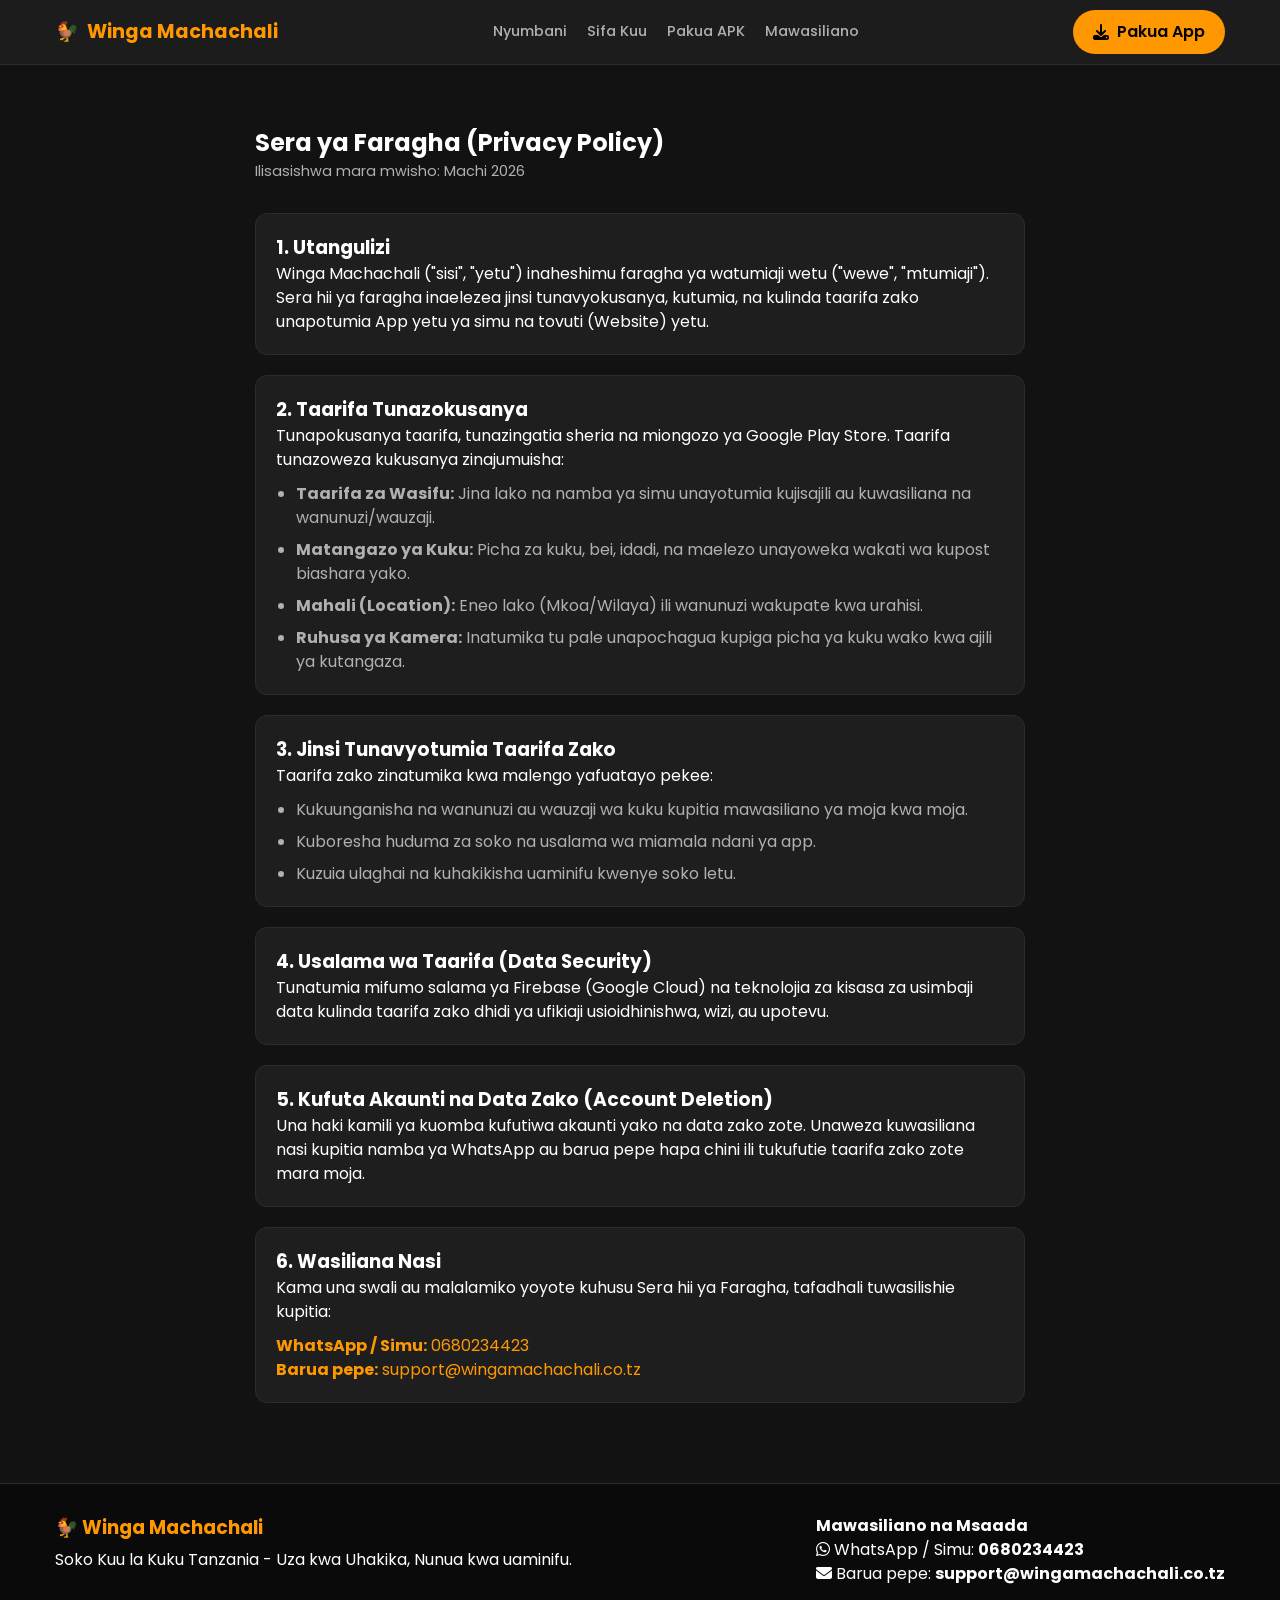
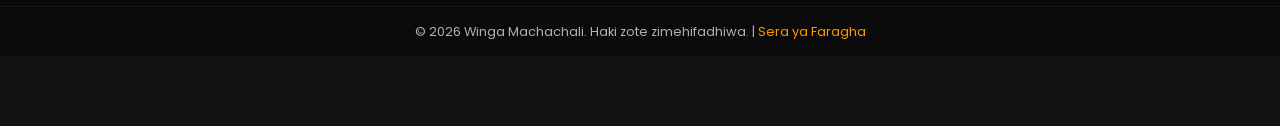
<file: privacy.html>
<!DOCTYPE html>
<html lang="sw">
<head>
    <meta charset="UTF-8">
    <meta name="viewport" content="width=device-width, initial-scale=1.0">
    <title>Sera ya Faragha (Privacy Policy) - Winga Machachali</title>
    <meta name="description" content="Sera ya Faragha ya App na Website ya Winga Machachali. Jinsi tunavyokusanya na kulinda taarifa zako za kibinafsi.">
    <link rel="stylesheet" href="styles.css">
    <link rel="preconnect" href="https://fonts.googleapis.com">
    <link rel="preconnect" href="https://fonts.gstatic.com" crossorigin>
    <link href="https://fonts.googleapis.com/css2?family=Poppins:wght@300;400;600;700&display=swap" rel="stylesheet">
    <link rel="stylesheet" href="https://cdnjs.cloudflare.com/ajax/libs/font-awesome/6.4.0/css/all.min.css">
</head>
<body>

    <!-- Navigation Bar -->
    <nav class="navbar">
        <div class="container nav-container">
            <div class="logo">
                <span class="logo-icon">🐓</span>
                <span class="logo-text"><a href="index.html" style="color:inherit; text-decoration:none;">Winga <span>Machachali</span></a></span>
            </div>
            <ul class="nav-links">
                <li><a href="index.html">Nyumbani</a></li>
                <li><a href="index.html#features">Sifa Kuu</a></li>
                <li><a href="index.html#download">Pakua APK</a></li>
                <li><a href="index.html#contact">Mawasiliano</a></li>
            </ul>
            <a href="index.html#download" class="btn btn-primary nav-btn"><i class="fas fa-download"></i> Pakua App</a>
        </div>
    </nav>

    <!-- Privacy Policy Content -->
    <section class="features" style="padding: 60px 0;">
        <div class="container" style="max-width: 800px;">
            <div class="section-title" style="text-align: left; margin-bottom: 30px;">
                <h1>Sera ya Faragha (Privacy Policy)</h1>
                <p style="color: var(--text-gray); font-size: 0.9rem;">Ilisasishwa mara mwisho: Machi 2026</p>
            </div>

            <div class="feature-card" style="margin-bottom: 20px;">
                <h3>1. Utangulizi</h3>
                <p>Winga Machachali ("sisi", "yetu") inaheshimu faragha ya watumiaji wetu ("wewe", "mtumiaji"). Sera hii ya faragha inaelezea jinsi tunavyokusanya, kutumia, na kulinda taarifa zako unapotumia App yetu ya simu na tovuti (Website) yetu.</p>
            </div>

            <div class="feature-card" style="margin-bottom: 20px;">
                <h3>2. Taarifa Tunazokusanya</h3>
                <p>Tunapokusanya taarifa, tunazingatia sheria na miongozo ya Google Play Store. Taarifa tunazoweza kukusanya zinajumuisha:</p>
                <ul style="color: var(--text-gray); margin-left: 20px; margin-top: 10px; display: flex; flex-direction: column; gap: 8px;">
                    <li><strong>Taarifa za Wasifu:</strong> Jina lako na namba ya simu unayotumia kujisajili au kuwasiliana na wanunuzi/wauzaji.</li>
                    <li><strong>Matangazo ya Kuku:</strong> Picha za kuku, bei, idadi, na maelezo unayoweka wakati wa kupost biashara yako.</li>
                    <li><strong>Mahali (Location):</strong> Eneo lako (Mkoa/Wilaya) ili wanunuzi wakupate kwa urahisi.</li>
                    <li><strong>Ruhusa ya Kamera:</strong> Inatumika tu pale unapochagua kupiga picha ya kuku wako kwa ajili ya kutangaza.</li>
                </ul>
            </div>

            <div class="feature-card" style="margin-bottom: 20px;">
                <h3>3. Jinsi Tunavyotumia Taarifa Zako</h3>
                <p>Taarifa zako zinatumika kwa malengo yafuatayo pekee:</p>
                <ul style="color: var(--text-gray); margin-left: 20px; margin-top: 10px; display: flex; flex-direction: column; gap: 8px;">
                    <li>Kukuunganisha na wanunuzi au wauzaji wa kuku kupitia mawasiliano ya moja kwa moja.</li>
                    <li>Kuboresha huduma za soko na usalama wa miamala ndani ya app.</li>
                    <li>Kuzuia ulaghai na kuhakikisha uaminifu kwenye soko letu.</li>
                </ul>
            </div>

            <div class="feature-card" style="margin-bottom: 20px;">
                <h3>4. Usalama wa Taarifa (Data Security)</h3>
                <p>Tunatumia mifumo salama ya Firebase (Google Cloud) na teknolojia za kisasa za usimbaji data kulinda taarifa zako dhidi ya ufikiaji usioidhinishwa, wizi, au upotevu.</p>
            </div>

            <div class="feature-card" style="margin-bottom: 20px;">
                <h3>5. Kufuta Akaunti na Data Zako (Account Deletion)</h3>
                <p>Una haki kamili ya kuomba kufutiwa akaunti yako na data zako zote. Unaweza kuwasiliana nasi kupitia namba ya WhatsApp au barua pepe hapa chini ili tukufutie taarifa zako zote mara moja.</p>
            </div>

            <div class="feature-card" style="margin-bottom: 20px;">
                <h3>6. Wasiliana Nasi</h3>
                <p>Kama una swali au malalamiko yoyote kuhusu Sera hii ya Faragha, tafadhali tuwasilishie kupitia:</p>
                <p style="margin-top: 10px; color: var(--primary-orange);"><strong>WhatsApp / Simu:</strong> 0680234423</p>
                <p style="color: var(--primary-orange);"><strong>Barua pepe:</strong> support@wingamachachali.co.tz</p>
            </div>
        </div>
    </section>

    <!-- Footer -->
    <footer id="contact" class="footer">
        <div class="container footer-container">
            <div class="footer-info">
                <h3>🐓 Winga Machachali</h3>
                <p>Soko Kuu la Kuku Tanzania - Uza kwa Uhakika, Nunua kwa uaminifu.</p>
            </div>
            <div class="footer-contact">
                <h4>Mawasiliano na Msaada</h4>
                <p><i class="fab fa-whatsapp"></i> WhatsApp / Simu: <strong>0680234423</strong></p>
                <p><i class="fas fa-envelope"></i> Barua pepe: <strong>support@wingamachachali.co.tz</strong></p>
            </div>
        </div>
        <div class="footer-bottom">
            <p>&copy; 2026 Winga Machachali. Haki zote zimehifadhiwa. | <a href="privacy.html" style="color: var(--primary-orange); text-decoration: none;">Sera ya Faragha</a></p>
        </div>
    </footer>

    <script src="script.js"></script>
</body>
</html>
</file>
<file: styles.css>
/* Winga Machachali Website Styling (2-Column Grid & Image Upload) */
:root {
    --bg-dark: #121212;
    --card-dark: #1E1E1E;
    --card-border: #2C2C2C;
    --primary-orange: #FF9800;
    --primary-orange-hover: #F57C00;
    --text-white: #FFFFFF;
    --text-gray: #B0B0B0;
    --accent-green: #2ECC71;
}

* {
    margin: 0;
    padding: 0;
    box-sizing: border-box;
    font-family: 'Poppins', sans-serif;
}

body {
    background-color: var(--bg-dark);
    color: var(--text-white);
    line-height: 1.5;
    padding-bottom: 70px; /* Space for App Bottom Nav Bar */
}

.container {
    max-width: 1200px;
    margin: 0 auto;
    padding: 0 15px;
}

/* TOP NAVBAR WITH MENU, LOGO & ACTIONS */
.navbar {
    background-color: rgba(30, 30, 30, 0.96);
    backdrop-filter: blur(10px);
    position: sticky;
    top: 0;
    z-index: 1000;
    border-bottom: 1px solid var(--card-border);
    padding: 10px 0;
}

.nav-container {
    display: flex;
    justify-content: space-between;
    align-items: center;
    gap: 10px;
}

.nav-left {
    display: flex;
    align-items: center;
    gap: 12px;
}

.menu-toggle-btn {
    background: transparent;
    border: none;
    color: var(--primary-orange);
    font-size: 1.4rem;
    cursor: pointer;
    padding: 4px;
    display: flex;
    align-items: center;
    justify-content: center;
}

.logo {
    display: flex;
    align-items: center;
    gap: 8px;
    font-size: 1.2rem;
    font-weight: 700;
    color: var(--text-white);
}

.logo span {
    color: var(--primary-orange);
}

.nav-links {
    display: flex;
    list-style: none;
    gap: 20px;
}

.nav-links a {
    color: var(--text-gray);
    text-decoration: none;
    font-weight: 500;
    font-size: 0.9rem;
    transition: color 0.3s;
    display: flex;
    align-items: center;
    gap: 6px;
}

.nav-links a:hover {
    color: var(--primary-orange);
}

.nav-right-actions {
    display: flex;
    align-items: center;
    gap: 10px;
}

.top-action-btn {
    background-color: var(--card-dark);
    color: var(--primary-orange);
    border: 1px solid var(--primary-orange);
    padding: 6px 12px;
    border-radius: 20px;
    font-size: 0.85rem;
    font-weight: 600;
    text-decoration: none;
    display: flex;
    align-items: center;
    gap: 6px;
    cursor: pointer;
    transition: all 0.3s;
}

.top-action-btn:hover {
    background-color: var(--primary-orange);
    color: #000;
}

.btn-whatsapp-top {
    background-color: #25D366;
    color: #fff;
    padding: 6px 14px;
    border-radius: 20px;
    font-weight: 600;
    font-size: 0.85rem;
    display: flex;
    align-items: center;
    gap: 6px;
    border: none;
    cursor: pointer;
    transition: background 0.3s;
}

.btn-whatsapp-top:hover {
    background-color: #1EBE5D;
}

/* BUTTONS */
.btn {
    display: inline-flex;
    align-items: center;
    gap: 8px;
    padding: 10px 20px;
    border-radius: 30px;
    text-decoration: none;
    font-weight: 600;
    transition: all 0.3s ease;
    cursor: pointer;
    border: none;
}

.btn-primary {
    background-color: var(--primary-orange);
    color: #000;
}

.btn-primary:hover {
    background-color: var(--primary-orange-hover);
}

.btn-large {
    padding: 14px 28px;
    border-radius: 40px;
}

.btn-call-action {
    background-color: #2980B9;
    color: #fff;
    border-radius: 12px;
    font-weight: 600;
    border: none;
    cursor: pointer;
    transition: background 0.3s, transform 0.2s;
}

.btn-call-action:hover {
    background-color: #1F618D;
}

.btn-whatsapp-action {
    background-color: #25D366;
    color: #fff;
    border-radius: 12px;
    font-weight: 600;
    text-decoration: none;
    transition: background 0.3s, transform 0.2s;
}

.btn-whatsapp-action:hover {
    background-color: #1EBE5D;
}

/* HERO TOP MARKETPLACE */
.hero-top {
    padding: 25px 0 40px;
    background: radial-gradient(circle at top center, rgba(255, 152, 0, 0.12), transparent 60%);
}

.hero-header-banner {
    text-align: center;
    margin-bottom: 20px;
}

.badge {
    display: inline-flex;
    align-items: center;
    gap: 6px;
    background-color: rgba(255, 152, 0, 0.15);
    color: var(--primary-orange);
    padding: 4px 12px;
    border-radius: 20px;
    font-size: 0.8rem;
    font-weight: 600;
    margin-bottom: 10px;
}

.hero-header-banner h1 {
    font-size: 1.8rem;
    line-height: 1.2;
    margin-bottom: 6px;
}

.hero-header-banner p {
    color: var(--text-gray);
    font-size: 0.95rem;
}

.section-title {
    text-align: center;
    margin-bottom: 25px;
}

.section-title h2 {
    font-size: 1.6rem;
    margin-bottom: 6px;
}

.section-title h2 span {
    color: var(--primary-orange);
}

.section-title p {
    color: var(--text-gray);
    font-size: 0.9rem;
}

/* SEARCH & CHIPS */
.search-bar-container {
    max-width: 500px;
    margin: 0 auto 15px;
}

.search-input-wrapper {
    position: relative;
    background-color: var(--card-dark);
    border: 1px solid var(--card-border);
    border-radius: 25px;
    display: flex;
    align-items: center;
    padding: 0 16px;
}

.search-icon {
    color: var(--primary-orange);
    margin-right: 10px;
    font-size: 0.9rem;
}

.search-input-wrapper input {
    width: 100%;
    background: transparent;
    border: none;
    padding: 10px 0;
    color: var(--text-white);
    font-size: 0.9rem;
    outline: none;
}

.categories-filter {
    display: flex;
    justify-content: center;
    gap: 8px;
    flex-wrap: wrap;
    margin-bottom: 25px;
}

.chip {
    background-color: var(--card-dark);
    color: var(--text-white);
    border: 1px solid var(--card-border);
    padding: 6px 14px;
    border-radius: 18px;
    cursor: pointer;
    font-size: 0.8rem;
    transition: all 0.2s;
}

.chip.active, .chip:hover {
    background-color: var(--primary-orange);
    color: #000;
    border-color: var(--primary-orange);
    font-weight: 600;
}

.loading-state, .no-listings {
    text-align: center;
    padding: 40px;
    color: var(--text-gray);
    font-size: 1rem;
}

/* 2-COLUMN GRID (SCREEN IGAWANYIKE SEHEMU MBILI) */
.listings-grid-2col {
    display: grid;
    grid-template-columns: repeat(2, 1fr); /* Exactly 2 columns */
    gap: 12px;
}

.listing-card {
    background-color: var(--card-dark);
    border: 1px solid var(--card-border);
    border-radius: 12px;
    overflow: hidden;
    transition: transform 0.2s, box-shadow 0.2s;
    display: flex;
    flex-direction: column;
}

.listing-card:hover {
    border-color: var(--primary-orange);
    transform: translateY(-2px);
}

.listing-img {
    height: 165px;
    background-color: #0F0F0F;
    position: relative;
    overflow: hidden;
    cursor: pointer;
}

.listing-img img {
    width: 100%;
    height: 100%;
    object-fit: cover;
    object-position: center;
    transition: transform 0.3s ease;
}

.listing-card:hover .listing-img img {
    transform: scale(1.04);
}

/* Clean Placeholder when no image uploaded */
.placeholder-no-img {
    width: 100%;
    height: 100%;
    display: flex;
    flex-direction: column;
    align-items: center;
    justify-content: center;
    background: linear-gradient(135deg, #1A1A1A, #282828);
    color: var(--primary-orange);
    gap: 6px;
}

.placeholder-no-img i {
    font-size: 2rem;
}

.placeholder-no-img span {
    font-size: 0.75rem;
    color: var(--text-gray);
}

.listing-body {
    padding: 10px;
    display: flex;
    flex-direction: column;
    gap: 6px;
    flex-grow: 1;
}

.listing-title {
    font-size: 0.85rem;
    font-weight: 600;
    color: var(--text-white);
    display: -webkit-box;
    -webkit-line-clamp: 2;
    -webkit-box-orient: vertical;
    overflow: hidden;
    line-height: 1.3;
}

.listing-price-row {
    display: flex;
    justify-content: space-between;
    align-items: center;
}

.listing-price {
    font-size: 0.9rem;
    font-weight: 700;
    color: var(--primary-orange);
}

.listing-qty {
    font-size: 0.75rem;
    font-weight: 600;
    background-color: rgba(255,152,0,0.1);
    color: var(--primary-orange);
    padding: 2px 6px;
    border-radius: 4px;
}

.listing-location {
    font-size: 0.78rem;
    color: var(--text-gray);
    display: flex;
    align-items: center;
    gap: 4px;
}

.listing-farmer {
    font-size: 0.75rem;
    color: #888;
    white-space: nowrap;
    overflow: hidden;
    text-overflow: ellipsis;
}

.listing-actions {
    display: flex;
    gap: 6px;
    margin-top: 6px;
}

.order-btn-action {
    flex: 1;
    background-color: var(--primary-orange);
    color: #000;
    text-align: center;
    padding: 6px 8px;
    border-radius: 6px;
    border: none;
    font-size: 0.78rem;
    font-weight: 700;
    cursor: pointer;
    display: flex;
    align-items: center;
    justify-content: center;
    gap: 4px;
}

.contact-btn-action {
    background-color: #25D366;
    color: #fff;
    padding: 6px 10px;
    border-radius: 6px;
    border: none;
    font-size: 0.8rem;
    display: flex;
    align-items: center;
    justify-content: center;
    cursor: pointer;
}

/* POST LISTING FORM & CUSTOM LARGE UPLOAD ZONE */
.post-listing-section {
    padding: 40px 0;
    background-color: #161616;
}

.form-card {
    background-color: var(--card-dark);
    border: 1px solid var(--card-border);
    border-radius: 16px;
    padding: 25px;
    max-width: 800px;
    margin: 0 auto;
}

.form-row {
    display: grid;
    grid-template-columns: 1fr 1fr;
    gap: 15px;
    margin-bottom: 15px;
}

.form-group {
    display: flex;
    flex-direction: column;
    gap: 6px;
}

.form-group.full-width {
    grid-column: span 2;
    margin-bottom: 15px;
}

.form-group label {
    font-size: 0.85rem;
    color: var(--text-gray);
}

.form-group input, .form-group select, .form-group textarea {
    background-color: #121212;
    border: 1px solid var(--card-border);
    border-radius: 8px;
    padding: 10px 14px;
    color: var(--text-white);
    font-size: 0.9rem;
    outline: none;
}

.form-group input:focus, .form-group select:focus, .form-group textarea:focus {
    border-color: var(--primary-orange);
}

/* CUSTOM UPLOAD BOX */
.upload-label {
    font-size: 0.9rem !important;
    font-weight: 600 !important;
    color: var(--text-white) !important;
    margin-bottom: 6px;
    display: flex;
    align-items: center;
    gap: 6px;
}

.custom-upload-zone {
    display: flex;
    flex-direction: column;
    align-items: center;
    justify-content: center;
    background-color: #121212;
    border: 2px dashed var(--primary-orange);
    border-radius: 12px;
    padding: 25px 15px;
    cursor: pointer;
    text-align: center;
    transition: all 0.3s ease;
}

.custom-upload-zone:hover {
    background-color: rgba(255, 152, 0, 0.08);
    border-color: var(--primary-orange-hover);
}

.upload-icon-wrapper {
    width: 55px;
    height: 55px;
    background-color: rgba(255, 152, 0, 0.15);
    color: var(--primary-orange);
    border-radius: 50%;
    display: flex;
    align-items: center;
    justify-content: center;
    font-size: 1.6rem;
    margin-bottom: 10px;
}

.upload-text {
    display: flex;
    flex-direction: column;
    gap: 4px;
}

.upload-text strong {
    color: var(--text-white);
    font-size: 0.95rem;
}

.upload-text small {
    color: var(--text-gray);
    font-size: 0.8rem;
}

.image-preview-box {
    margin-top: 15px;
    position: relative;
    max-width: 250px;
    border-radius: 10px;
    overflow: hidden;
    border: 2px solid var(--primary-orange);
}

.image-preview-box img {
    width: 100%;
    height: 160px;
    object-fit: cover;
    display: block;
}

.remove-img-btn {
    position: absolute;
    top: 8px;
    right: 8px;
    background-color: rgba(231, 76, 60, 0.9);
    color: #fff;
    border: none;
    padding: 6px 12px;
    border-radius: 6px;
    font-size: 0.8rem;
    font-weight: 600;
    cursor: pointer;
}

/* MODALS */
.modal-overlay {
    position: fixed;
    top: 0;
    left: 0;
    width: 100%;
    height: 100%;
    background-color: rgba(0, 0, 0, 0.85);
    backdrop-filter: blur(5px);
    z-index: 2000;
    display: flex;
    align-items: center;
    justify-content: center;
    padding: 15px;
}

.modal-card {
    background-color: var(--card-dark);
    border: 1px solid var(--card-border);
    border-radius: 16px;
    padding: 25px;
    width: 100%;
    max-width: 450px;
    position: relative;
    box-shadow: 0 20px 50px rgba(0,0,0,0.8);
}

.half-screen-sheet {
    position: fixed;
    top: 0;
    left: 0;
    width: 100%;
    max-width: 100% !important;
    height: 50vh;
    border-bottom-left-radius: 20px;
    border-bottom-right-radius: 20px;
    border-top-left-radius: 0;
    border-top-right-radius: 0;
    animation: slideDown 0.3s ease-out;
}

@keyframes slideDown {
    from { transform: translateY(-100%); }
    to { transform: translateY(0); }
}

.modal-close-btn {
    position: absolute;
    top: 12px;
    right: 12px;
    background: transparent;
    border: none;
    color: var(--text-gray);
    font-size: 1.2rem;
    cursor: pointer;
}

.modal-close-btn:hover {
    color: var(--primary-orange);
}

.modal-header {
    text-align: center;
    margin-bottom: 15px;
    border-bottom: 1px solid var(--card-border);
    padding-bottom: 12px;
}

.order-item-title {
    font-size: 1rem;
    font-weight: 600;
    margin-top: 4px;
}

.order-item-price {
    font-size: 0.95rem;
    color: var(--primary-orange);
    font-weight: 700;
}

.order-total-preview {
    display: flex;
    justify-content: space-between;
    align-items: center;
    background-color: #121212;
    padding: 10px 14px;
    border-radius: 8px;
    margin-top: 12px;
    border: 1px solid var(--card-border);
}

.order-total-preview strong {
    color: var(--primary-orange);
    font-size: 1rem;
}

/* INSTALL GUIDE & DOWNLOAD CTA */
.download-cta {
    padding: 40px 0;
}

.cta-box {
    background: linear-gradient(135deg, #FF9800, #F57C00);
    color: #000;
    text-align: center;
    padding: 35px 20px;
    border-radius: 20px;
}

.cta-box h2 {
    font-size: 1.6rem;
    margin-bottom: 8px;
}

.cta-box p {
    font-size: 0.9rem;
    margin-bottom: 20px;
}

.install-guide {
    padding: 40px 0;
    background-color: var(--card-dark);
}

.steps-grid {
    display: grid;
    grid-template-columns: repeat(auto-fit, minmax(220px, 1fr));
    gap: 20px;
}

.step-card {
    background-color: var(--bg-dark);
    border: 1px solid var(--card-border);
    padding: 20px;
    border-radius: 12px;
}

.step-num {
    width: 32px;
    height: 32px;
    background-color: var(--primary-orange);
    color: #000;
    font-weight: 700;
    border-radius: 50%;
    display: flex;
    align-items: center;
    justify-content: center;
    margin-bottom: 10px;
}

.about-section {
    padding: 40px 0;
    background-color: var(--bg-dark);
}

.features-grid {
    display: grid;
    grid-template-columns: repeat(auto-fit, minmax(200px, 1fr));
    gap: 20px;
}

.feature-card {
    background-color: var(--card-dark);
    border: 1px solid var(--card-border);
    border-radius: 12px;
    padding: 20px;
}

.feature-icon {
    font-size: 1.8rem;
    color: var(--primary-orange);
    margin-bottom: 10px;
}

/* FOOTER */
.footer {
    background-color: #0A0A0A;
    padding: 30px 0 15px;
    border-top: 1px solid var(--card-border);
}

.footer-container {
    display: flex;
    justify-content: space-between;
    flex-wrap: wrap;
    gap: 20px;
    margin-bottom: 20px;
}

.footer-info h3 {
    color: var(--primary-orange);
    margin-bottom: 6px;
}

.footer-bottom {
    text-align: center;
    padding-top: 15px;
    border-top: 1px solid rgba(255, 255, 255, 0.05);
    color: var(--text-gray);
    font-size: 0.8rem;
}

/* APP-LIKE BOTTOM NAV BAR */
.app-bottom-nav {
    position: fixed;
    bottom: 0;
    left: 0;
    width: 100%;
    height: 60px;
    background-color: #1E1E1E;
    border-top: 1px solid var(--card-border);
    display: flex;
    justify-content: space-around;
    align-items: center;
    z-index: 1500;
    box-shadow: 0 -4px 15px rgba(0,0,0,0.5);
}

.app-nav-item {
    display: flex;
    flex-direction: column;
    align-items: center;
    gap: 2px;
    color: var(--text-gray);
    text-decoration: none;
    font-size: 0.72rem;
    font-weight: 500;
}

.app-nav-item i {
    font-size: 1.1rem;
    color: var(--primary-orange);
}

.app-nav-item.active, .app-nav-item:hover {
    color: var(--primary-orange);
}

.app-nav-fab {
    width: 48px;
    height: 48px;
    background-color: var(--primary-orange);
    color: #000;
    border-radius: 50%;
    display: flex;
    align-items: center;
    justify-content: center;
    font-size: 1.3rem;
    text-decoration: none;
    box-shadow: 0 4px 12px rgba(255, 152, 0, 0.4);
    transform: translateY(-10px);
}

/* RESPONSIVE STYLING */
@media (max-width: 768px) {
    .nav-links {
        display: none;
    }

    .hide-mobile {
        display: none;
    }

    .hero-header-banner h1 {
        font-size: 1.5rem;
    }

    .form-row {
        grid-template-columns: 1fr;
    }

    .form-group.full-width {
        grid-column: span 1;
    }

    .listing-img {
        height: 150px;
    }
}

/* FULL IMAGE VIEWER MODAL */
.image-viewer-card {
    position: relative;
    max-width: 95vw;
    max-height: 90vh;
    display: flex;
    align-items: center;
    justify-content: center;
    background-color: rgba(0, 0, 0, 0.95);
    padding: 10px;
    border-radius: 12px;
}

.image-viewer-card img {
    max-width: 100%;
    max-height: 85vh;
    border-radius: 8px;
    object-fit: contain;
    box-shadow: 0 10px 30px rgba(0,0,0,0.9);
}
</file>
